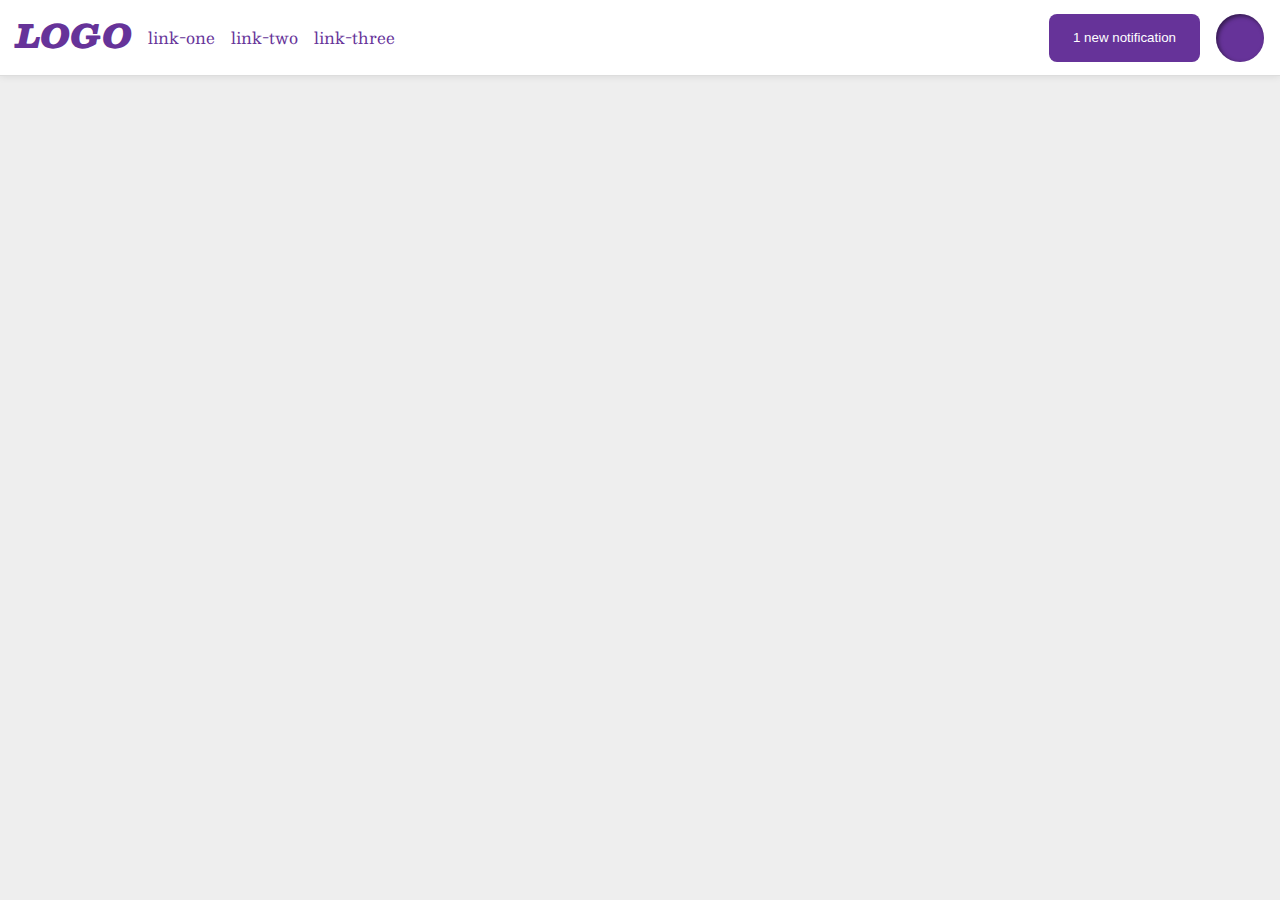
<file: flex/03-flex-header-2/index.html>
<!DOCTYPE html>
<html lang="en">

<head>
  <meta charset="UTF-8">
  <meta http-equiv="X-UA-Compatible" content="IE=edge">
  <meta name="viewport" content="width=device-width, initial-scale=1.0">
  <title>Flex Header 2</title>
  <link rel="stylesheet" href="style.css">
</head>

<body>
  <div class="header">
    <div class="left">
      <div class="logo">
        LOGO
      </div>
      <ul class="links">
        <li><a href="google.com">link-one</a></li>
        <li><a href="google.com">link-two</a></li>
        <li><a href="google.com">link-three</a></li>
      </ul>
    </div>
    <div class="right">
      <button class="notifications">
        1 new notification
      </button>
      <div class="profile-image"></div>
    </div>
  </div>
</body>

</html>
</file>
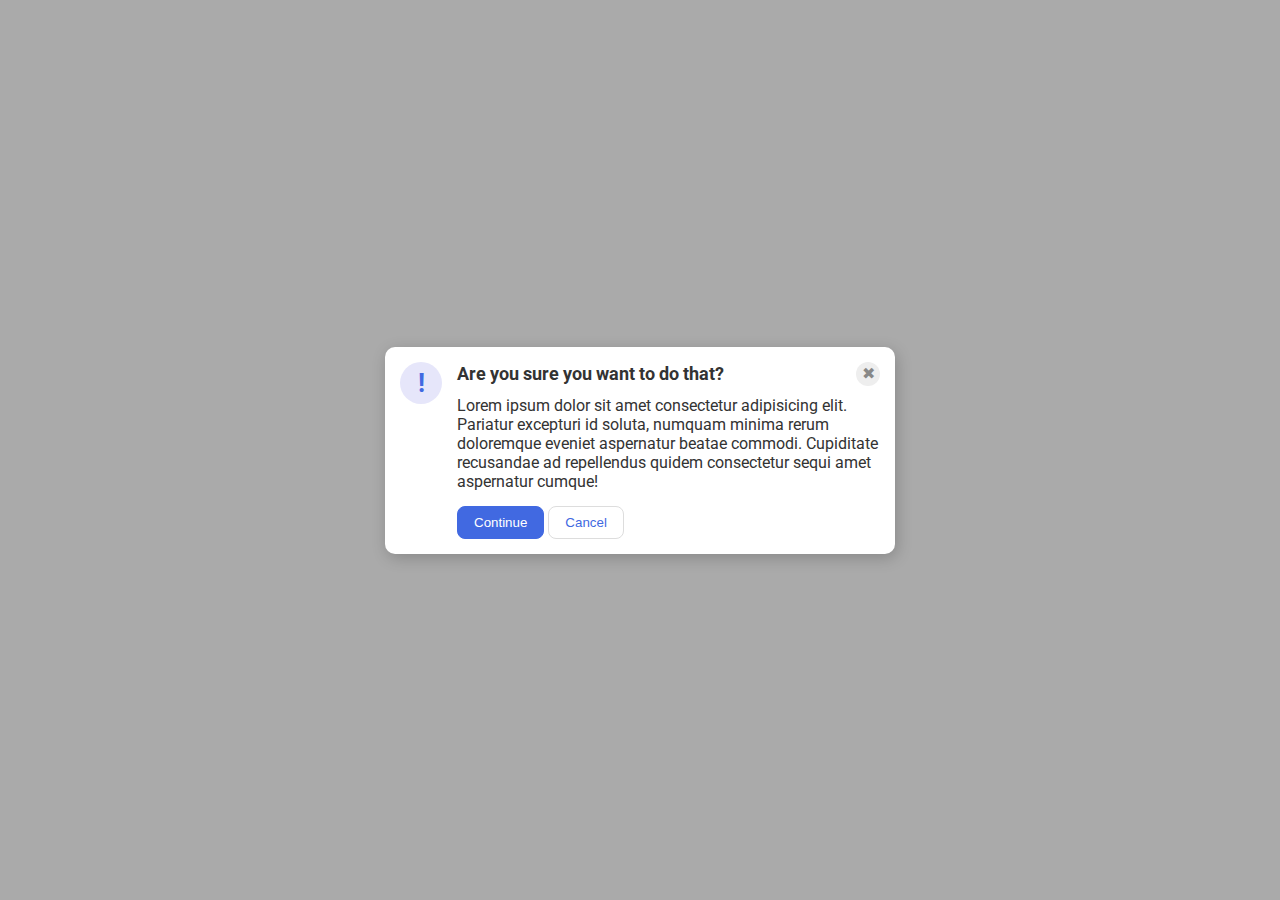
<file: flex/05-flex-modal/index.html>
<!DOCTYPE html>
<html lang="en">
  <head>
    <meta charset="UTF-8">
    <meta http-equiv="X-UA-Compatible" content="IE=edge">
    <meta name="viewport" content="width=device-width, initial-scale=1.0">
    <link rel="stylesheet" href="style.css">
    <title>Modal</title>
  </head>
  <body>
    <div class="modal">

      <div class="icon">!</div>
      <div class="container">
        <div class="header">Are you sure you want to do that?
          <div class="close-button">✖</div>
        </div>
        
        <div class="text">Lorem ipsum dolor sit amet consectetur adipisicing elit. Pariatur excepturi id soluta, numquam minima rerum doloremque eveniet aspernatur beatae commodi. Cupiditate recusandae ad repellendus quidem consectetur sequi amet aspernatur cumque!</div>
        <button class="continue">Continue</button>
        <button class="cancel">Cancel</button>
      </div>
    </div>
  </body>
</html>
</file>
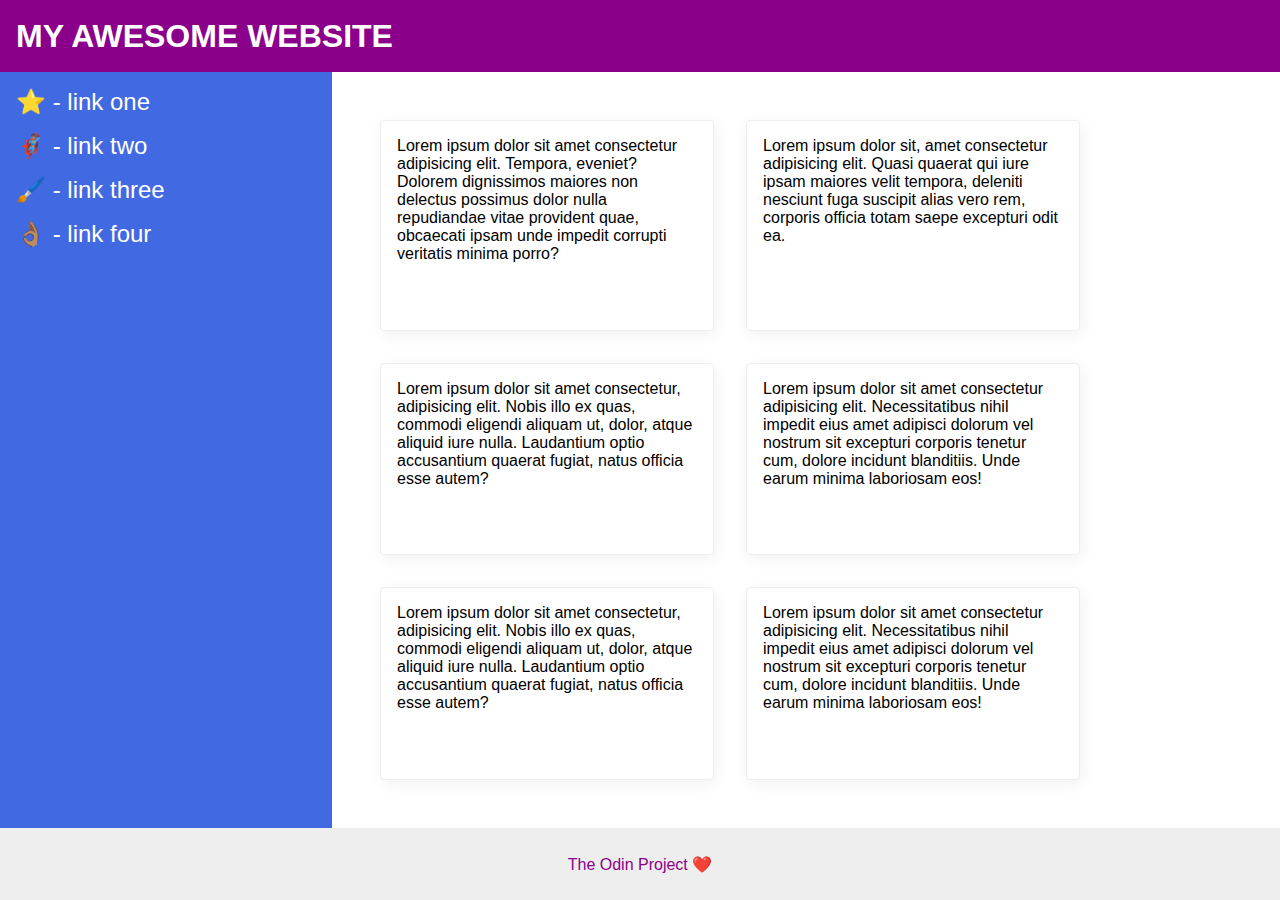
<file: flex/07-flex-layout-2/index.html>
<!DOCTYPE html>
<html lang="en">
  <head>
    <meta charset="UTF-8">
    <meta http-equiv="X-UA-Compatible" content="IE=edge">
    <meta name="viewport" content="width=device-width, initial-scale=1.0">
    <title>The Holy Grail</title>
    <link rel="stylesheet" href="style.css">
  </head>
  <body>
    <div class="header">
      MY AWESOME WEBSITE
    </div>
    
    <div class="body">
    <div class="sidebar">
      <ul>
        <li><a href="#">⭐ - link one</a></li>
        <li><a href="#">🦸🏽‍♂️ - link two</a></li>
        <li><a href="#">🖌️ - link three</a></li>
        <li><a href="#">👌🏽 - link four</a></li>
      </ul>
    </div>
    <div class="container">
    <div class="card">Lorem ipsum dolor sit amet consectetur adipisicing elit. Tempora, eveniet? Dolorem dignissimos maiores non delectus possimus dolor nulla repudiandae vitae provident quae, obcaecati ipsam unde impedit corrupti veritatis minima porro?</div>
    <div class="card">Lorem ipsum dolor sit, amet consectetur adipisicing elit. Quasi quaerat qui iure ipsam maiores velit tempora, deleniti nesciunt fuga suscipit alias vero rem, corporis officia totam saepe excepturi odit ea.</div>
    <div class="card">Lorem ipsum dolor sit amet consectetur, adipisicing elit. Nobis illo ex quas, commodi eligendi aliquam ut, dolor, atque aliquid iure nulla. Laudantium optio accusantium quaerat fugiat, natus officia esse autem?</div>
    <div class="card">Lorem ipsum dolor sit amet consectetur adipisicing elit. Necessitatibus nihil impedit eius amet adipisci dolorum vel nostrum sit excepturi corporis tenetur cum, dolore incidunt blanditiis. Unde earum minima laboriosam eos!</div>
    <div class="card">Lorem ipsum dolor sit amet consectetur, adipisicing elit. Nobis illo ex quas, commodi eligendi aliquam ut, dolor, atque aliquid iure nulla. Laudantium optio accusantium quaerat fugiat, natus officia esse autem?</div>
    <div class="card">Lorem ipsum dolor sit amet consectetur adipisicing elit. Necessitatibus nihil impedit eius amet adipisci dolorum vel nostrum sit excepturi corporis tenetur cum, dolore incidunt blanditiis. Unde earum minima laboriosam eos!</div>
    </div>
    </div>
    <div class="footer">
      The Odin Project ❤️
    </div>
    
  </body>
</html>
</file>
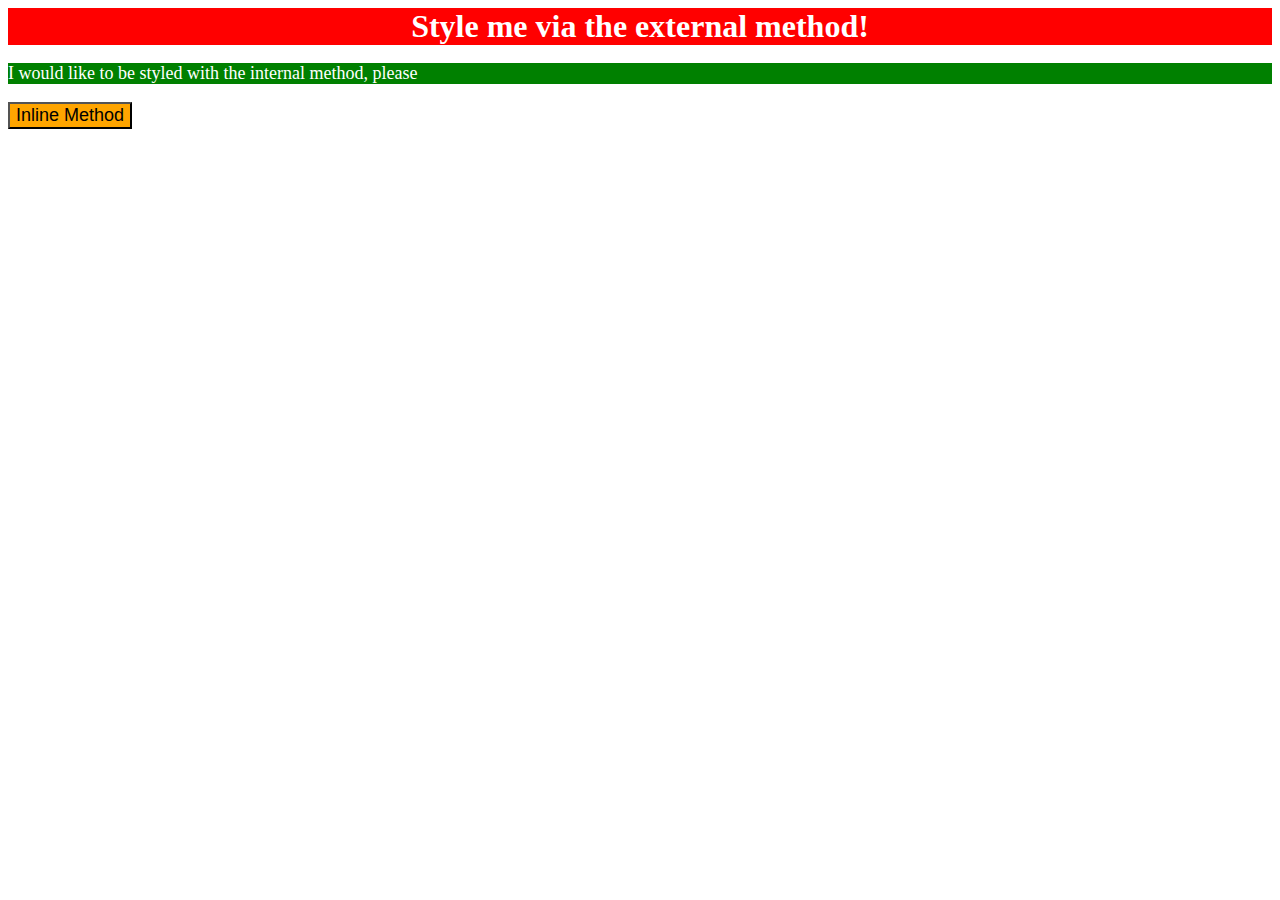
<file: foundations/01-css-methods/attempt/exercise1.html>
<!DOCTYPE html>
<html lang="en">
<head>
    <meta charset="UTF-8">
    <meta http-equiv="X-UA-Compatible" content="IE=edge">
    <meta name="viewport" content="width=device-width, initial-scale=1.0">
    <title>Exercise 01 TOP!</title>

    <link rel="stylesheet" href="exercise1-css.css">

    <style>
        p {
            background-color: green;
            color: white;
            font-size: 18px;
        }
    </style>
</head>
<body>
    <div>Style me via the external method!</div>
    <p>I would like to be styled with the internal method, please</p>
    <button style="background-color: orange; font-size: 18px">Inline Method</button>
</body>
</html>
</file>
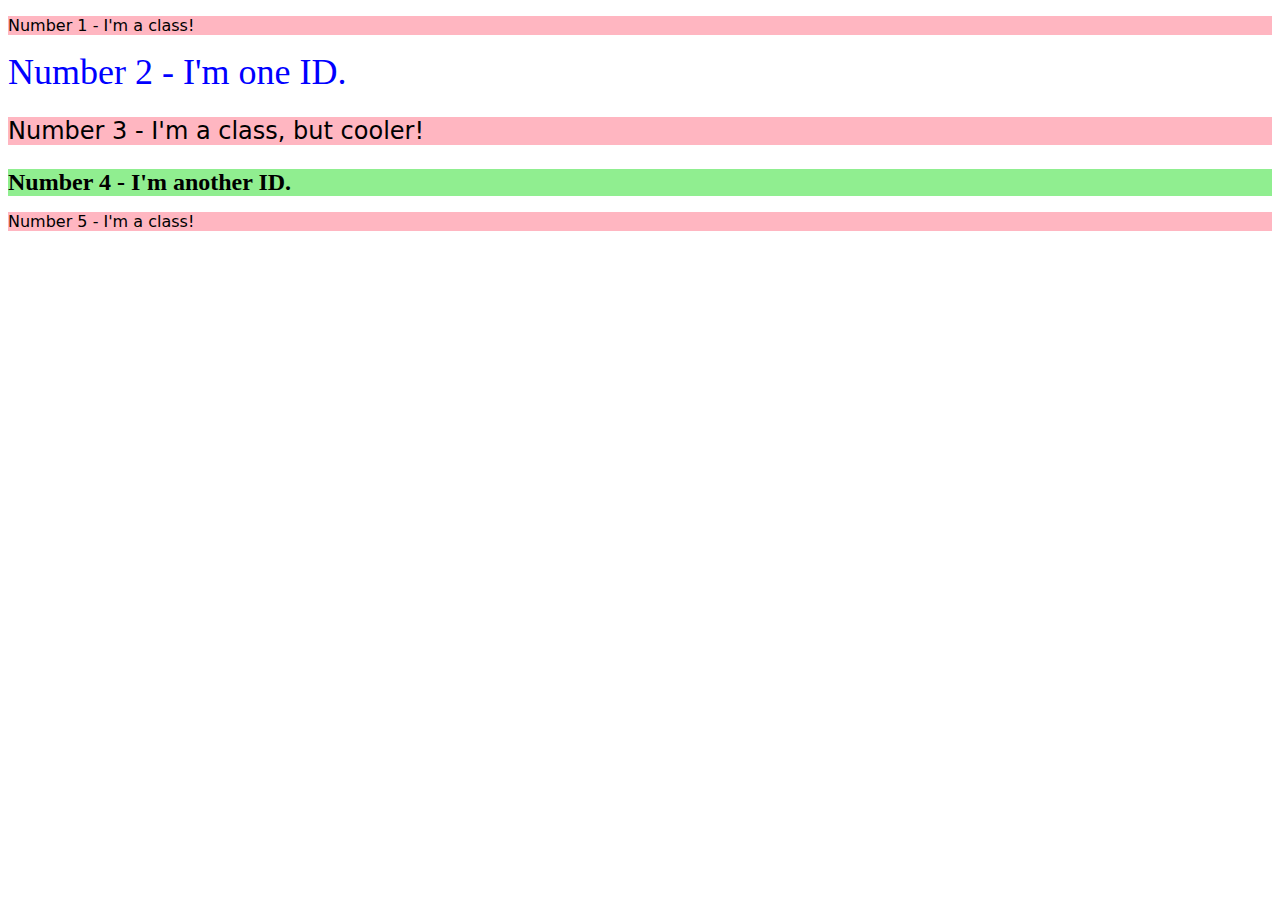
<file: foundations/02-class-id-selectors/attempt/exercise2.html>
<!DOCTYPE html>
<html lang="en">
<head>
    <meta charset="UTF-8">
    <meta http-equiv="X-UA-Compatible" content="IE=edge">
    <meta name="viewport" content="width=device-width, initial-scale=1.0">
    <title>Exercise 2 TOP!</title>
    <link rel="stylesheet" href="exercise2-css.css">

</head>
<body>
    <p class="odd">Number 1 - I'm a class!</p>
    <div id="two">Number 2 - I'm one ID.</div>
    <p class="odd but-cooler">Number 3 - I'm a class, but cooler!</p>
    <div id="four">Number 4 - I'm another ID.</div>
    <p class="odd">Number 5 - I'm a class!</p>
</body>
</html>
</file>
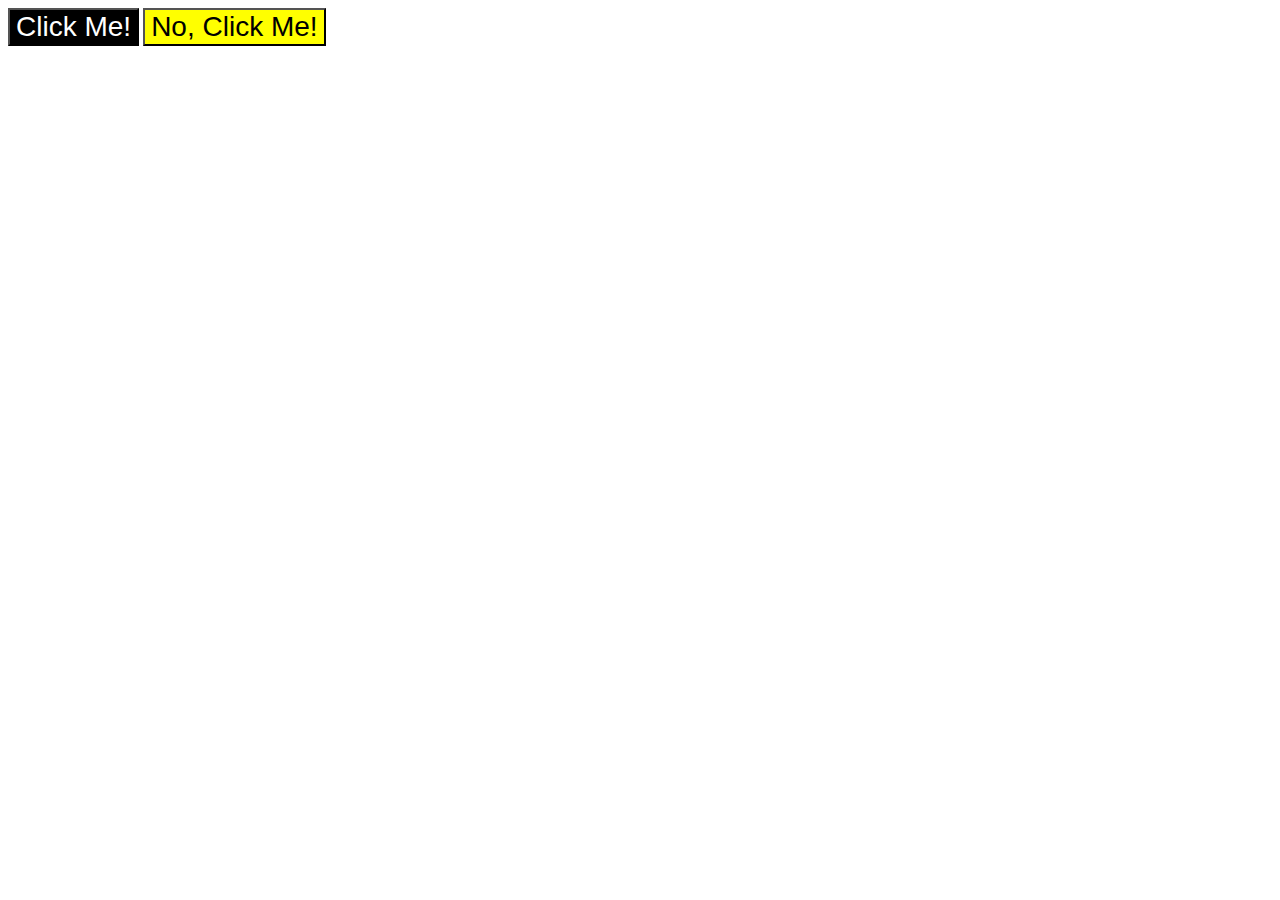
<file: foundations/03-grouping-selectors/attempt/exercise3.html>
<!DOCTYPE html>
<html lang="en">
<head>
    <meta charset="UTF-8">
    <meta http-equiv="X-UA-Compatible" content="IE=edge">
    <meta name="viewport" content="width=device-width, initial-scale=1.0">
    <title>Exercise 3 TOP!</title>
    <link rel="stylesheet" href="exercise3-css.css">
</head>
<body>
    <button class="first">Click Me!</button>
    <button class="second">No, Click Me!</button>
</body>
</html>
</file>
<file: flex/03-flex-header-2/style.css>
/* this is some magical font-importing.  
you'll learn about it later. */
@import url("https://fonts.googleapis.com/css2?family=Besley:ital,wght@0,400;1,900&display=swap");

body {
  margin: 0;
  background: #eee;
  font-family: Besley, serif;
}

.header {
  background: white;
  border-bottom: 1px solid #ddd;
  box-shadow: 0 0 8px rgba(0, 0, 0, 0.1);
  display: flex;
  align-items: center;
  padding: 8px 16px;
  justify-content: space-between;
}

.profile-image {
  background: rebeccapurple;
  box-shadow: inset 2px 2px 4px rgba(0, 0, 0, 0.5);
  border-radius: 50%;
  width: 48px;
  height: 48px;
}

.logo {
  color: rebeccapurple;
  font-size: 32px;
  font-weight: 900;
  font-style: italic;
}

button {
  border: none;
  border-radius: 8px;
  background: rebeccapurple;
  color: white;
  padding: 8px 24px;
}

a {
  /* this removes the line under our links */
  text-decoration: none;
  color: rebeccapurple;
}

ul {
  list-style-type: none;
  display: flex;
  padding: 0 16px;
  gap: 16px;
}

.left {
  display: flex;
}

.right {
  display: flex;
  gap: 16px;
}
</file>
<file: flex/05-flex-modal/style.css>
@import url('https://fonts.googleapis.com/css2?family=Roboto:wght@400;700&display=swap');

html, body {
  height: 100%;
}

body {
  font-family: Roboto, sans-serif;
  margin: 0;
  background: #aaa;
  color: #333;
  /* I'll give you this one for free lol */
  display: flex;
  align-items: center;
  justify-content: center;
  flex-direction: column;
}

.modal {
  background: white;
  width: 480px;
  border-radius: 10px;
  box-shadow: 2px 4px 16px rgba(0,0,0,.2);
  padding: 15px;
  display: flex;
  gap: 15px;
}

.icon {
  color: royalblue;
  font-size: 26px;
  font-weight: 700;
  background: lavender;
  width: 42px;
  height: 42px;
  border-radius: 50%;
  display: flex;
  align-items: center;
  justify-content: center;
  flex-shrink: 0;
}

.close-button {
  background: #eee;
  border-radius: 50%;
  color: #888;
  font-weight: 400;
  font-size: 16px;
  height: 24px;
  width: 24px;
  display: flex;
  align-items: center;
  justify-content: center;
}

button {
  padding: 8px 16px;
  border-radius: 8px;
}

button.continue {
  background: royalblue;
  border: 1px solid royalblue;
  color: white;
}

button.cancel {
  background: white;
  border: 1px solid #ddd;
  color: royalblue;
}

.header {
  display: flex;
  align-items: center;
  justify-content: space-between;
  font-size: 18px;
  font-weight: bold;
  margin-bottom: 10px;
}

.text {
  margin-bottom: 15px;
}
</file>
<file: flex/07-flex-layout-2/style.css>
body {
  font-family: -apple-system, BlinkMacSystemFont, 'Segoe UI', Roboto, Oxygen, Ubuntu, Cantarell, 'Open Sans', 'Helvetica Neue', sans-serif;
  margin: 0;
  min-height: 100vh;
  display: flex;
  flex-direction: column;
}

.body {
  flex: 1;
  display: flex;
}

.header {
  height: 72px;
  background: darkmagenta;
  color: white;
  font-weight: 900;
  display: flex;
  align-items: center;
  font-size: 32px;
  padding: 0 16px;
}

.footer {
  height: 72px;
  background: #eee;
  color: darkmagenta;
  display: flex;
  align-items: center;
  justify-content: center;
}

.sidebar {
  width: 300px;
  background: royalblue;
  flex-shrink: 0;
  padding: 16px;
}

.card {
  border: 1px solid #eee;
  box-shadow: 2px 4px 16px rgba(0,0,0,.06);
  border-radius: 4px;
  padding: 16px;
  margin: 16px;
  width: 300px;
}

ul {
  list-style-type: none;
  margin: 0;
  padding: 0;
}

a {
  color: white;
  text-decoration: none;
  font-size: 24px;
}

li {
  margin-bottom: 16px;
}

.container {
  display: flex;
  flex-wrap: wrap;
  padding: 32px;
}
</file>
<file: foundations/01-css-methods/attempt/exercise1-css.css>
div {
    background-color: red;
    color: white;
    font-size: 32px;
    text-align: center;
    font-weight: bold;
}
</file>
<file: foundations/02-class-id-selectors/attempt/exercise2-css.css>
.odd {
    background-color: lightpink;
    font-family: Verdana, "DejaVu Sans", sans-serif;
}

#two {
    color: blue;
    font-size: 36px;
}

.but-cooler {
    font-size: 24px;
}

#four {
    background-color: lightgreen;
    font-size: 24px;
    font-weight: bold;
}
</file>
<file: foundations/03-grouping-selectors/attempt/exercise3-css.css>
.first,
.second {
    font-size: 28px;
    font-family: Helvetica, "Times New Roman", sans-serif;
}

.first {
    background-color: black;
    color: white
}

.second {
    background-color: yellow;
}
</file>
